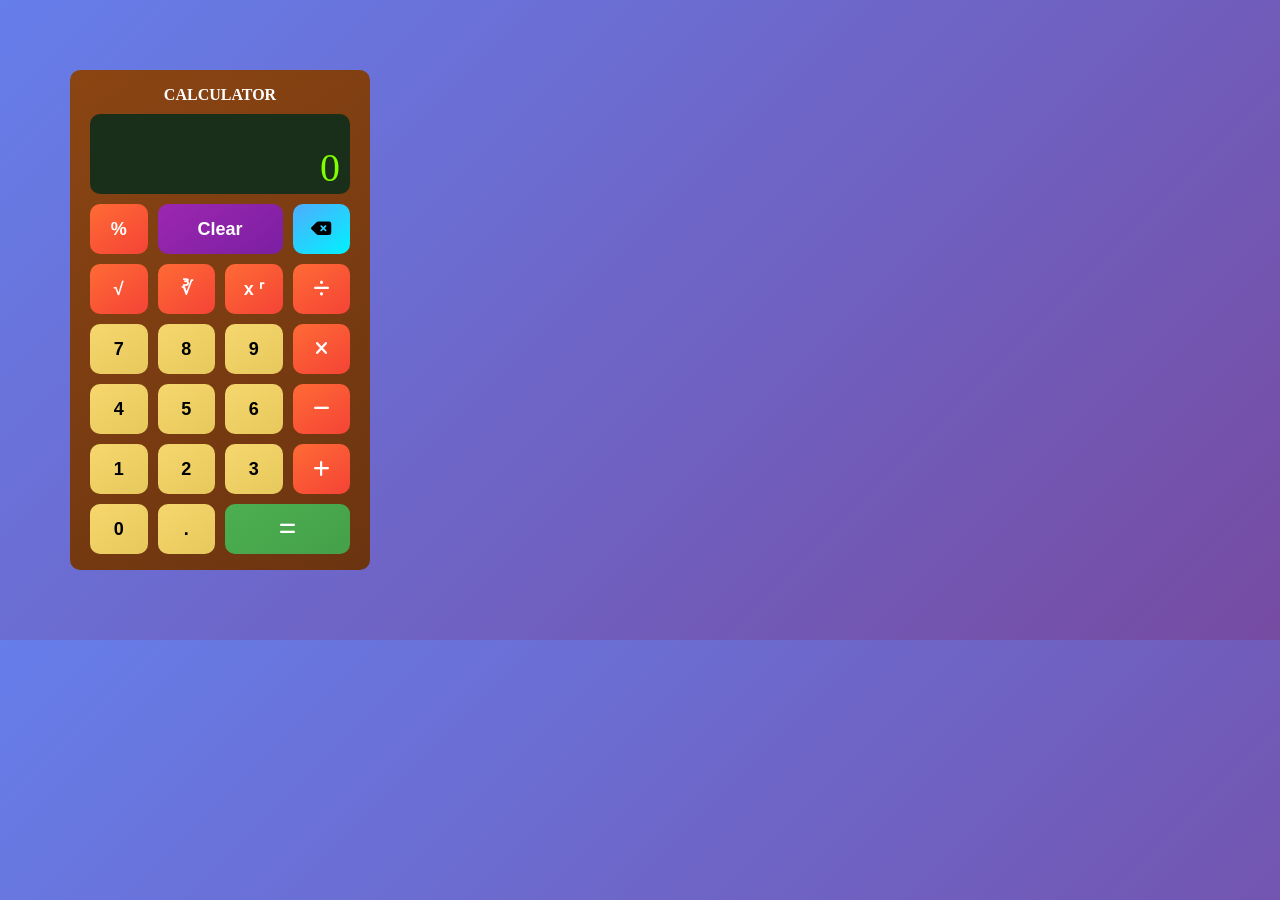
<file: Calculator/index.html>
<!doctype html>
<html lang="en">
  <head>
    <meta charset="UTF-8" />
    <meta name="viewport" content="width=device-width, initial-scale=1.0" />
    <title>Calculator</title>
    <link rel="icon" href="/assets/calculator-solid.png" />
    <link rel="stylesheet" href="style.css" />
    <link rel="stylesheet" 
  href="https://cdnjs.cloudflare.com/ajax/libs/font-awesome/6.7.2/css/all.min.css">
  </head>
  <body>
    <div class="calc">
      <div style="text-transform: uppercase; font-weight: bold; color: white">
        Calculator
      </div>
      <div class="display">
        <label id="history"></label>

        <label id="screen">0</label>
      </div>
      <div class="calc-values">
        <button class="operator">%</button>
        <button class="col-span clear">Clear</button>
        <button class="delete"><i class="fa-solid fa-delete-left"></i></button>
        <button class="operator sq-root">&#8730;</button>
        <button class="operator cb-root">&#8731;</button>
        <button class="operator sq" data-value="^">x &#691;</button>
        <button class="operator" data-value="/">
          <i class="fa-solid fa-divide"></i>
        </button>
        <button class="number">7</button>
        <button class="number">8</button>
        <button class="number">9</button>
        <button class="operator" data-value="*">
          <i class="fa-solid fa-xmark"></i>
        </button>

        <button class="number">4</button>
        <button class="number">5</button>
        <button class="number">6</button>
        <button class="operator" data-value="-">
          <i class="fa-solid fa-minus"></i>
        </button>

        <button class="number">1</button>
        <button class="number">2</button>
        <button class="number">3</button>
        <button class="operator" data-value="+">
          <i class="fa-solid fa-plus"></i>
        </button>

        <button class="number">0</button>
        <button class="number">.</button>
        <button class="col-span equals">
          <i class="fa-solid fa-equals"></i>
        </button>
      </div>
    </div>
    <script src="script.js"></script>
  </body>
</html>
</file>
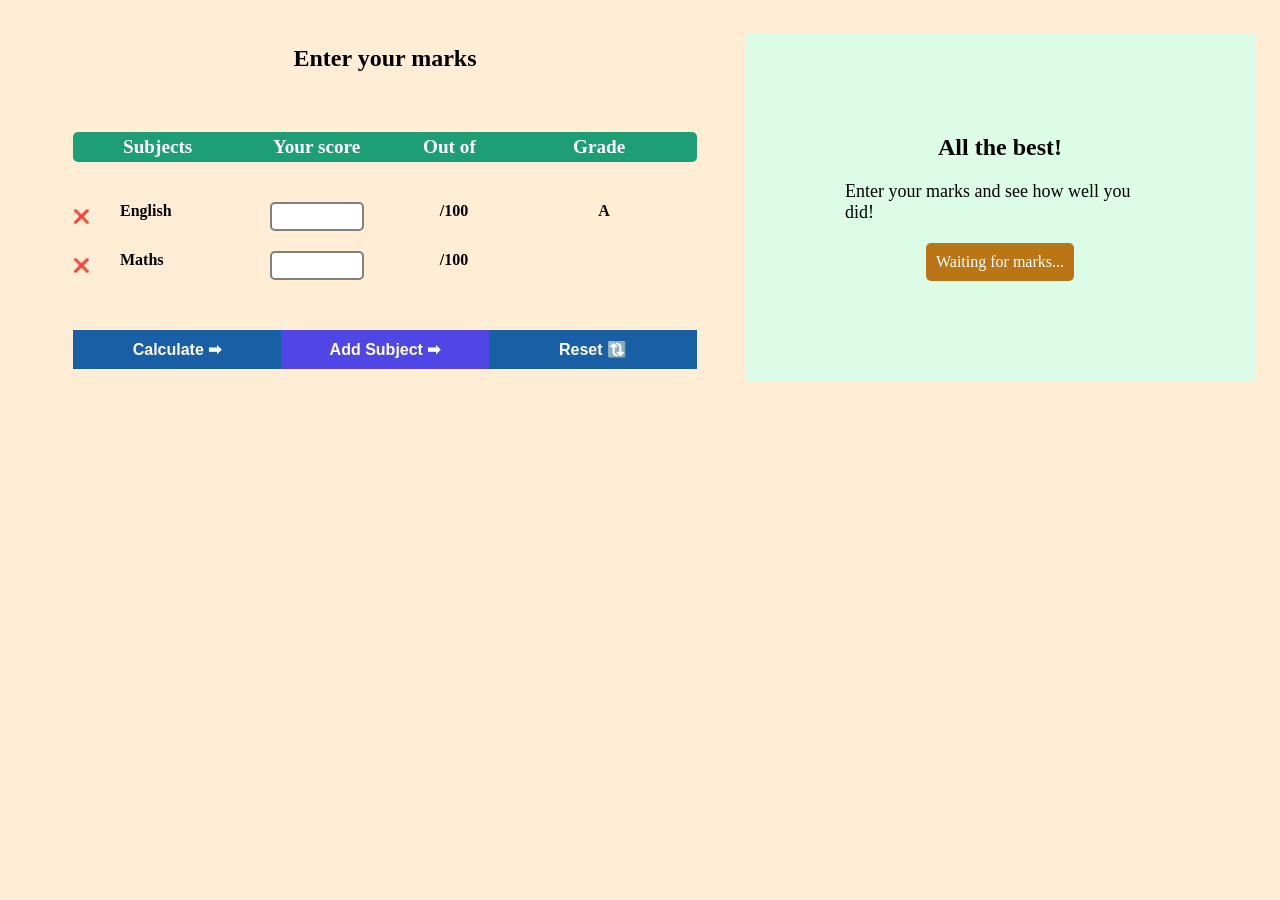
<file: GCP/index.html>
<!doctype html>
<html lang="en">
  <head>
    <meta charset="UTF-8" />
    <meta name="viewport" content="width=device-width, initial-scale=1.0" />
    <title>Grade Calculator Program</title>
    <link rel="stylesheet" href="style.css" />
  </head>
  <body>
    <main class="main-section">
      <section class="input-section">
        <h1>Enter your marks</h1>
        <div>
          <div class="subject-header subject-content">
            <label>Subjects</label>
            <label>Your score</label><label>Out of</label>
            <label>Grade</label>
          </div>
        </div>
        <div>
          <div class="sub1 subject-content">
            <button class="button-sub" onclick="removeSubject(this)">❌</button>
            <label>English</label>
            <input id="sub1" type="number" required /><label class="center-label">/100</label>
            <label class="center-label" id="subject-grade">A</label>
          </div>
        </div>

        <div>
          <div class="sub2 subject-content">
            <button class="button-sub" onclick="removeSubject(this)">❌</button>
            <label>Maths</label>
            <input id="sub2" type="number" required /><label class="center-label">/100</label>
            <label class="center-label" id="subject-grade"></label>
          </div>
        </div>

        <div class="buttons-div">
          <button class="button-action" onclick="calculation()" id="calculate">Calculate ➡</button>
          <button class="button-action" onclick="addSubject()" id="add">Add Subject ➡</button>
          <button class="button-action" onclick="reset()" id="clear">Reset 🔃</button>
        </div>
      </section>
      <section class="result-section">
        <div id="welcome" class="welcome">
          <h2>All the best!</h2>
          <p style="font-size: large;">Enter your marks and see how well you did!</p>
          <p class="wait-text">Waiting for marks...</p>
        </div>
        <div id="result" class="result">
          <h1>Final Result</h1>
          <div class="result-div">
            <div class="result-class">
              <span class="result-span">Total Score</span><span id="score">180</span>
            </div>
            <div class="result-class">
              <span class="result-span">Grade</span><span id="grade">A</span>
            </div>
            <div class="result-class">
              <span class="result-span">Average</span><span id="avg">85%</span>
            </div>
          </div>
        </div>
      </section>
    </main>
    <script src="script.js"></script>
  </body>
</html>
</file>
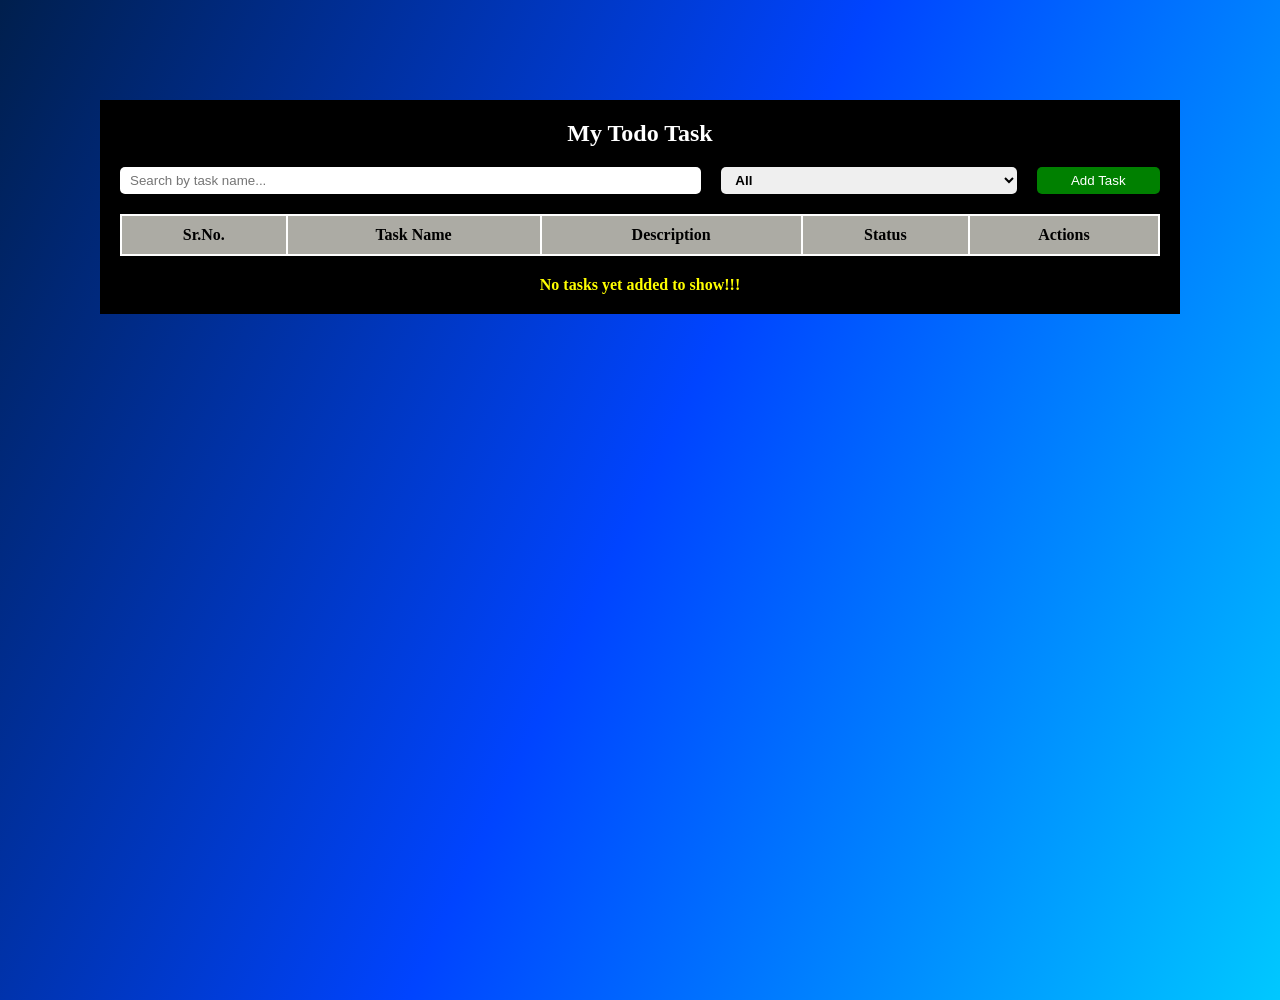
<file: Todo/index.html>
<!doctype html>
<html lang="en">
  <head>
    <meta charset="UTF-8" />
    <meta name="viewport" content="width=device-width, initial-scale=1.0" />
    <title>Todo Application</title>
    <link rel="icon" href="/assets/TodoIcon.png" />
    <link rel="stylesheet" href="style.css" />
  </head>
  <body>
    <section class="main">
      <h1>My Todo Task</h1>

      <!-- Search/Filter/Add Task -->
      <div class="add-filter-section">
        <input
          type="text"
          id="search-input"
          placeholder="Search by task name..."
        />

        <select id="filter-dd">
          <option value="all">All</option>
          <option value="completed">Completed</option>
          <option value="pending">Pending</option>
        </select>

        <button id="add-btn">Add Task</button>
      </div>

      <!-- Task Table -->
      <table id="table-section">
        <thead>
          <tr>
            <th>Sr.No.</th>
            <th>Task Name</th>
            <th>Description</th>
            <th>Status</th>
            <th>Actions</th>
          </tr>
        </thead>
        <tbody id="table-data"></tbody>
      </table>

      <p id="emptyMsg" class="empty-msg">No tasks yet added to show!!!</p>
    </section>

    <!-- Add New Task Modal -->
    <section id="modal">
      <h2>+ Add New Task</h2>

      <div class="add-new-task">
        <input type="text" id="taskName" placeholder="Enter Task Name..." />
        <textarea
          id="taskDesc"
          placeholder="Enter Task Description..."
        ></textarea>

        <div class="modal-btn">
          <button id="addModalBtn">+ Add</button>
          <button id="cancelModalBtn">❌Cancel</button>
        </div>
      </div>
    </section>

    <script src="script.js"></script>
  </body>
</html>
</file>
<file: Calculator/style.css>
* {
  margin: 0;
  padding: 0;
  box-sizing: border-box;
}

body {
  background: linear-gradient(135deg, #667eea 0%, #764ba2 100%);
}

.calc {
  display: flex;
  gap: 10px;
  flex-direction: column;
  justify-content: center;
  align-items: center;
  border: 2px solid black;
  width: 300px;
  height: 500px;
  margin: 70px;
  padding: 20px;
  background: linear-gradient(145deg, #8b4513, #6b3410);
  border-radius: 10px;
  border: none;
}

.calc-values {
  display: grid;
  grid-template-columns: repeat(4, 1fr);
  gap: 10px;
  width: 100%;
}

.col-span {
  grid-column: span 2;
}

button {
  height: 50px;
  border: none;
  border-radius: 10px;
  font-weight: bolder;
  font-size: large;
}

#screen {
  width: 100%;
  height: 40px;
  border: none;
  background-color: transparent;

  color: #7fff00;
  text-align: end;
  font-size: 40px;
  /* outline: 1px solid #7fff00; */
}

#history {
  width: 100%;
  height: 20px;
  border: none;
  background-color: transparent;

  color: #7fff00;
  text-align: end;
  opacity: 0.5;
  /* outline: 1px solid #7fff00; */
}

input:focus {
  outline: 1px solid #7fff00;
}

.display {
  background-color: #1a2f1a;
  width: 100%;
  border-radius: 10px;
  display: flex;
  flex-direction: column;
  /* gap:5px; */
  padding:10px;
}

.number {
  background: linear-gradient(145deg, #f5d76e, #e6c85c);
}

.operator {
  background: linear-gradient(145deg, #ff6b35, #f44336);
  color: white;
}

.clear {
  background: linear-gradient(145deg, #9c27b0, #7b1fa2);
  color: white;
}

.equals {
  background: linear-gradient(145deg, #4caf50, #45a049);
  color: white;
}

.delete {
  /* background: #667eea; */
  background: linear-gradient(145deg, #4facfe, #00f2fe);
}

button:active {
  transform: translateY(2px);
}
</file>
<file: GCP/style.css>
* {
  margin: 0;
  padding: 0;
}

body {
  background-color: #ffedd5;
}

.main-section {
  display: grid;
  grid-template-columns: repeat(2, 1fr);
  margin: 25px;
  /* height: 600px; */
  justify-content: center;
  align-items: center;
}
h1 {
  text-align: center;
  padding-bottom: 40px;
}

.input-section {
  display: flex;
  flex-direction: column;
  gap: 20px;
  padding: 20px 48px;

  /* background-color: #e2e8f0; */
}

.welcome {
  display: flex;
  flex-direction: column;
  gap: 20px;
  padding: 100px;
  justify-content: center;
  align-items: center;

  background-color: #dcfce7;
}

.result-section {
  /* background-color: aqua; */
}

.subject-content {
  display: flex;
  gap: 30px;
}

label {
  width: 120px;
  font-weight: bolder;
}
input {
  width: 80px;
  border: 2px solid gray;
  border-radius: 5px;
  padding: 5px;
}

.result {
  display: none;
  flex-direction: column;
  gap: 30px;
  padding: 105px;
  justify-content: center;
  align-items: center;
  background-color: #9dce62;
  /* color:white; */
}
.result-div {
  display: flex;
  gap: 40px;
  font-weight: bold;
  font-size: 20px;
}
.result-class {
  display: flex;
  flex-direction: column;
  gap: 20px;
  justify-content: center;
  align-items: center;
}

.buttons-div {
  display: flex;
  width: 100%;
  margin-top: 30px;
  /* border-radius: 5px; */
}

.button-action {
  border: none;
  width: 100%;
  padding: 10px;
  font-size: medium;
  font-weight: bold;
  color: white;
  /* border-radius: 5px; */

  /* text-align: left; */
}

.button-sub {
  border: none;
  background-color: transparent;
  padding: 0;
}

.subject-header {
  font-size: larger;
  background-color: #1d9e75;
  padding: 4px 4px;
  padding-left: 50px;
  margin-bottom: 20px;
  color: white;
  border-radius: 5px;

  /* text-align: left; */
}

.center-label {
  text-align: center;
}

#calculate {
  background-color: #185fa5;
}

#add {
  background-color: #4f46e5;
}

#clear {
  background-color: #185fa5;
}

.wait-text {
  background-color: #ba7517;
  padding: 10px;
  border-radius: 5px;
  color: white;
}


@media(max-width:1024px){
    .main-section {
  grid-template-columns: repeat(1, 1fr);
  margin: 10px;

    }
}

@media(max-width:768px){
    .main-section {
    grid-template-columns: 1fr;
    margin: 10px;
  }

  .input-section {
    width: 100%;
    padding: 20px;   
    gap: 15px;
  }

  .welcome {
    width: 100%;
    padding: 40px 20px; 
  }

  .result {
    padding: 40px 20px; 
  }

  .subject-content {
    gap: 10px;
  }

  input {
    width: 60px;
  }

  label {
    width: 80px;
    font-size: 14px;
  }

  .buttons-div {
    flex-direction: column; 
    gap: 8px;
  }

  .button-action {
    width: 100%;
    padding: 12px;
  }

  .result-div {
    flex-direction: column;
    gap: 15px;
    font-size: 16px;
  }
  h1 {
    font-size: 22px;
    padding-bottom: 20px;
  }

  .subject-header {
    padding-left: 20px;
    font-size: 14px;
  }
    
}
</file>
<file: Todo/style.css>
* {
  margin: 0;
  padding: 0;
  box-sizing: border-box;
}

body {
  background: linear-gradient(115deg, #001f4d, #0044ff, #00c8ff);
  height: 100vh;
  color: white;
}
.main {
  display: flex;
  flex-direction: column;
  align-items: center;
  gap: 20px;
  margin: 100px;
  background-color: #000;
  padding: 20px;
}

.add-filter-section {
  display: flex;
  flex-direction: row;
  justify-content: space-between;
  width: 100%;
  gap: 20px;
}

table {
  width: 100%;
  border-collapse: collapse;
  border-spacing: 0;
  border-radius: 20px;
}
th {
  background-color: rgb(172, 171, 164);
  color: black;
  font-weight: 800;
}

th,
td {
  border: 2px solid #fff;
  padding: 10px;
  text-align: center;
}

input,
select,
button,
textarea {
  padding: 5px 10px;
  border-radius: 5px;
  border: none;
}

#search-input {
  width: 100%;
}

#filter-dd {
  width: 50%;
  font-weight: 700;
}

#add-btn {
  color: white;

  width: 20%;
  background-color: green;
}

#filter-dd option[value="all"] {
  background-color: #2b86d1;
}

#filter-dd option[value="completed"] {
  background-color: green;
}

#filter-dd option[value="pending"] {
  background-color: orange;
}

.empty-msg {
  font-weight: 700;
  color: yellow;
}

/* modal style css */
#modal {
  display: none;
  flex-direction: column;
  justify-content: center;

  gap: 10px;
  width: 30%;
  position: fixed;
  top: 15%;
  right: 35%;
  background-color: green;
  border-radius: 10px;
}

.add-new-task {
  padding: 20px;
  display: flex;
  flex-direction: column;
  justify-content: center;
  gap: 15px;
}
.modal-btn {
  display: flex;
  gap: 10px;
  width: 100%;
}

#addModalBtn,
#cancelModalBtn {
  width: 100%;
  font-weight: 800;
}

h2 {
  background-color: white;
  color: green;
  text-align: center;
  padding: 10px;
  font-weight: 900;
}
</file>
